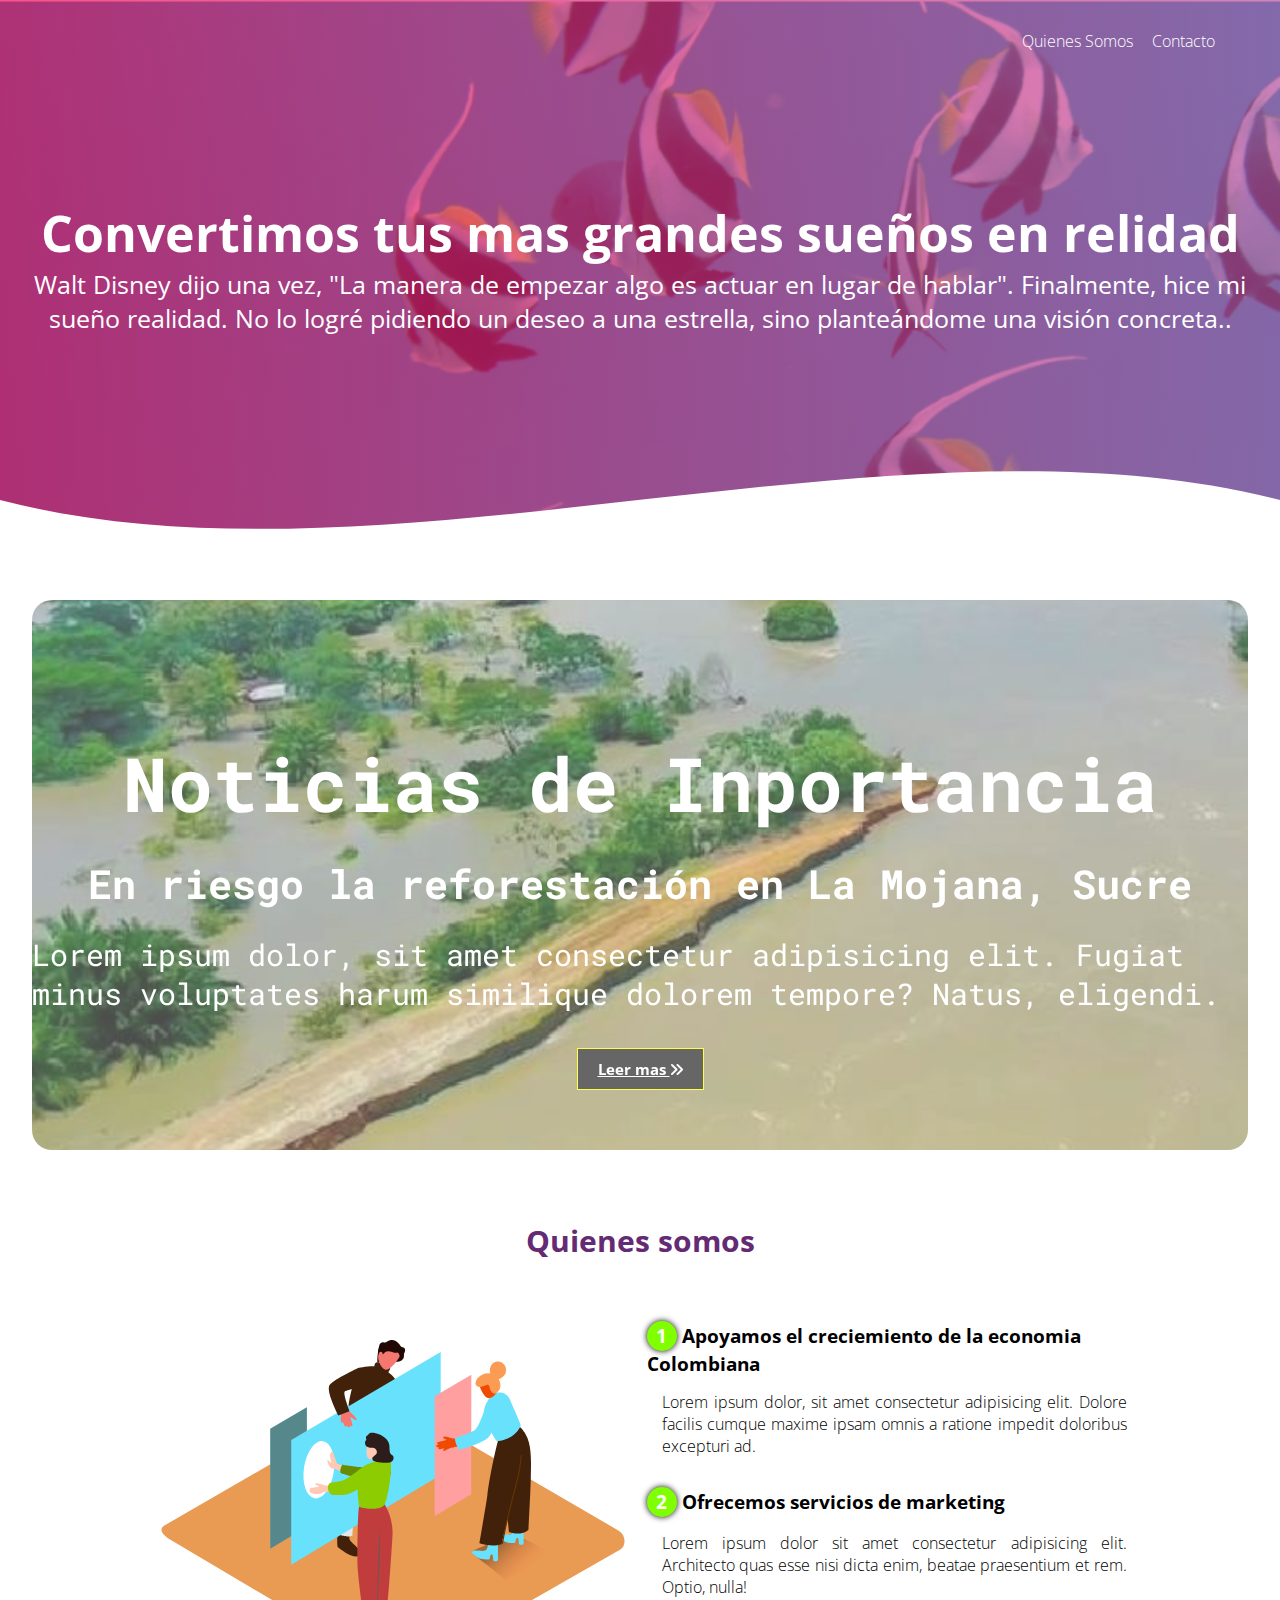
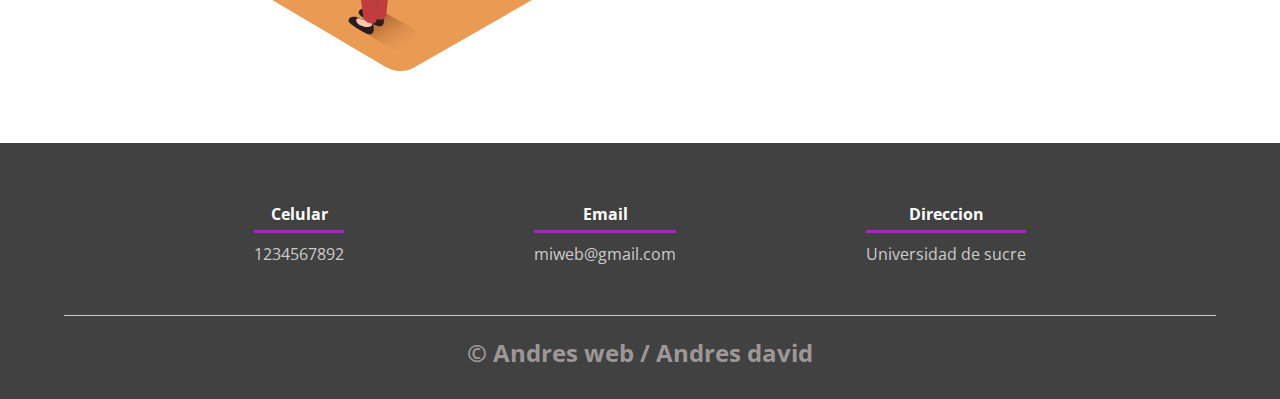
<file: vista1/index.html>
<!DOCTYPE html>
<html lang="es">
	<head>
		<meta charset="UTF-8" />
		<meta http-equiv="X-UA-Compatible" content="IE=edge" />
		<meta name="viewport" content="width=device-width, initial-scale=1.0" />
		<!-- Llamamos al archivo estilos.css,este nos dara estilo a la pagina -->
		<link rel="stylesheet" href="css/estilos.css" />
		<title>Pagina andres</title>
		<!-- Biblioteca de iconos en linea -->
		<link
			rel="stylesheet"
			href="https://cdnjs.cloudflare.com/ajax/libs/font-awesome/6.0.0-beta2/css/all.min.css"
		/>
		<!-- Tipos de letra o fuentes -->
		<link
			href="https://fonts.googleapis.com/css2?family=Open+Sans:wght@300;400;700&display=swap"
			rel="stylesheet"
		/>
		<!-- Otro tipo de letra -->
		<link
			href="https://fonts.googleapis.com/css2?family=Roboto+Mono:ital,wght@0,400;1,300&display=swap"
			rel="stylesheet"
		/>
	</head>

	<body>
		<header>
			<!--  header=> Representa un grupo de ayudas introductorias o de navegación. Puede contener algunos elementos de encabezado -->

			<!--  nav=> representa una sección de una página cuyo propósito es proporcionar enlaces de navegación, ya sea dentro del documento actual o a otros documentos -->
			<nav>
				<a href="#quienessomos">Quienes Somos</a>
				<a href="#contacto">Contacto</a>
			</nav>
			<!--  section=> representa una sección genérica de un documento. Sirve para determinar qué contenido corresponde a qué parte de un esquem-->
			<section class="textos-header">
				<!--  El elemento <h1> representa el Titulo principal -->
				<h1>Convertimos tus mas grandes sueños en relidad</h1>
				<p>
					Walt Disney dijo una vez, "La manera de empezar algo es actuar en
					lugar de hablar". Finalmente, hice mi sueño realidad. No lo logré
					pidiendo un deseo a una estrella, sino planteándome una visión
					concreta..
				</p>
			</section>
			<!-- Efecto de transiciones ondulada
                pagina fuente de donde se estrajo el codigo: https://smooth.ie/blogs/news/svg-wavey-transitions-between-sections -->
			<div class="wave" style="height: 150px; overflow: hidden">
				<svg
					viewBox="0 0 500 150"
					preserveAspectRatio="none"
					style="height: 100%; width: 100%"
				>
					<path
						d="M0.00,49.98 C149.99,150.00 349.20,-49.98 500.00,49.98 L500.00,150.00 L0.00,150.00 Z"
						style="stroke: none; fill: #ffff"
					></path>
				</svg>
			</div>
			<!-- fin transiciones ondulada -->
		</header>
		<!--  main=> representa el contenido principal del <body> de un documento o aplicación -->
		<main>
			<section class="noticia">
				<h1 class="titulo1">Noticias de Inportancia</h1>
				<h2 class="titulo1">En riesgo la reforestación en La Mojana, Sucre</h2>
				<!-- El elemento p (párrafo) es el apropiado para distribuir el texto en párrafos. -->
				<p>
					Lorem ipsum dolor, sit amet consectetur adipisicing elit. Fugiat minus
					voluptates harum similique dolorem tempore? Natus, eligendi.
				</p>
				<!-- a=> crea un enlace a otras páginas de internet, archivos o ubicaciones dentro de la misma página, direcciones de correo, o cualquier otra URL ,usando este elemento  y especificandole las rutas podremos abrir la segunda vista -->
				<a href="/vista2/indexx.html" class="btn"
					>Leer mas <i class="fas fa-angle-double-right"></i>
				</a>
				<!-- fin <a> -->
			</section>

			<section class="contenedor sobre-nosotros" id="quienessomos">
				<h2 class="titulo">Quienes somos</h2>
				<div class="contenedor-sobre-nosotros">
					<!--  El elemento de imagen HTML <img> representa una imagen en el documento.-->
					<img src="img/ilustracion1.svg" alt="" class="imagen-about-us" />
					<div class="contenido-textos">
						<h3>
							<!--  span - abarcar. Es un contenedor en línea. Sirve para aplicar estilo al texto o agrupar elementos en línea.-->
							<span>1</span>Apoyamos el creciemiento de la economia Colombiana
						</h3>
						<p>
							Lorem ipsum dolor, sit amet consectetur adipisicing elit. Dolore
							facilis cumque maxime ipsam omnis a ratione impedit doloribus
							excepturi ad.
						</p>

						<h3><span>2</span>Ofrecemos servicios de marketing</h3>
						<p>
							Lorem ipsum dolor sit amet consectetur adipisicing elit.
							Architecto quas esse nisi dicta enim, beatae praesentium et rem.
							Optio, nulla!
						</p>
					</div>
				</div>
			</section>
			<!-- Fin del main -->
		</main>
		<!-- footer=> representa un pie de página  -->
		<footer>
			<div class="contenedor-footer" id="contacto">
				<div class="content-foo">
					<h4>Celular</h4>
					<p>1234567892</p>
				</div>
				<div class="content-foo">
					<h4>Email</h4>
					<p>miweb@gmail.com</p>
				</div>
				<div class="content-foo">
					<h4>Direccion</h4>
					<p>Universidad de sucre</p>
				</div>
			</div>
			<h2 class="titulo-final">&copy; Andres web / Andres david</h2>
			<!-- Fin del footer -->
		</footer>
	</body>
</html>
</file>
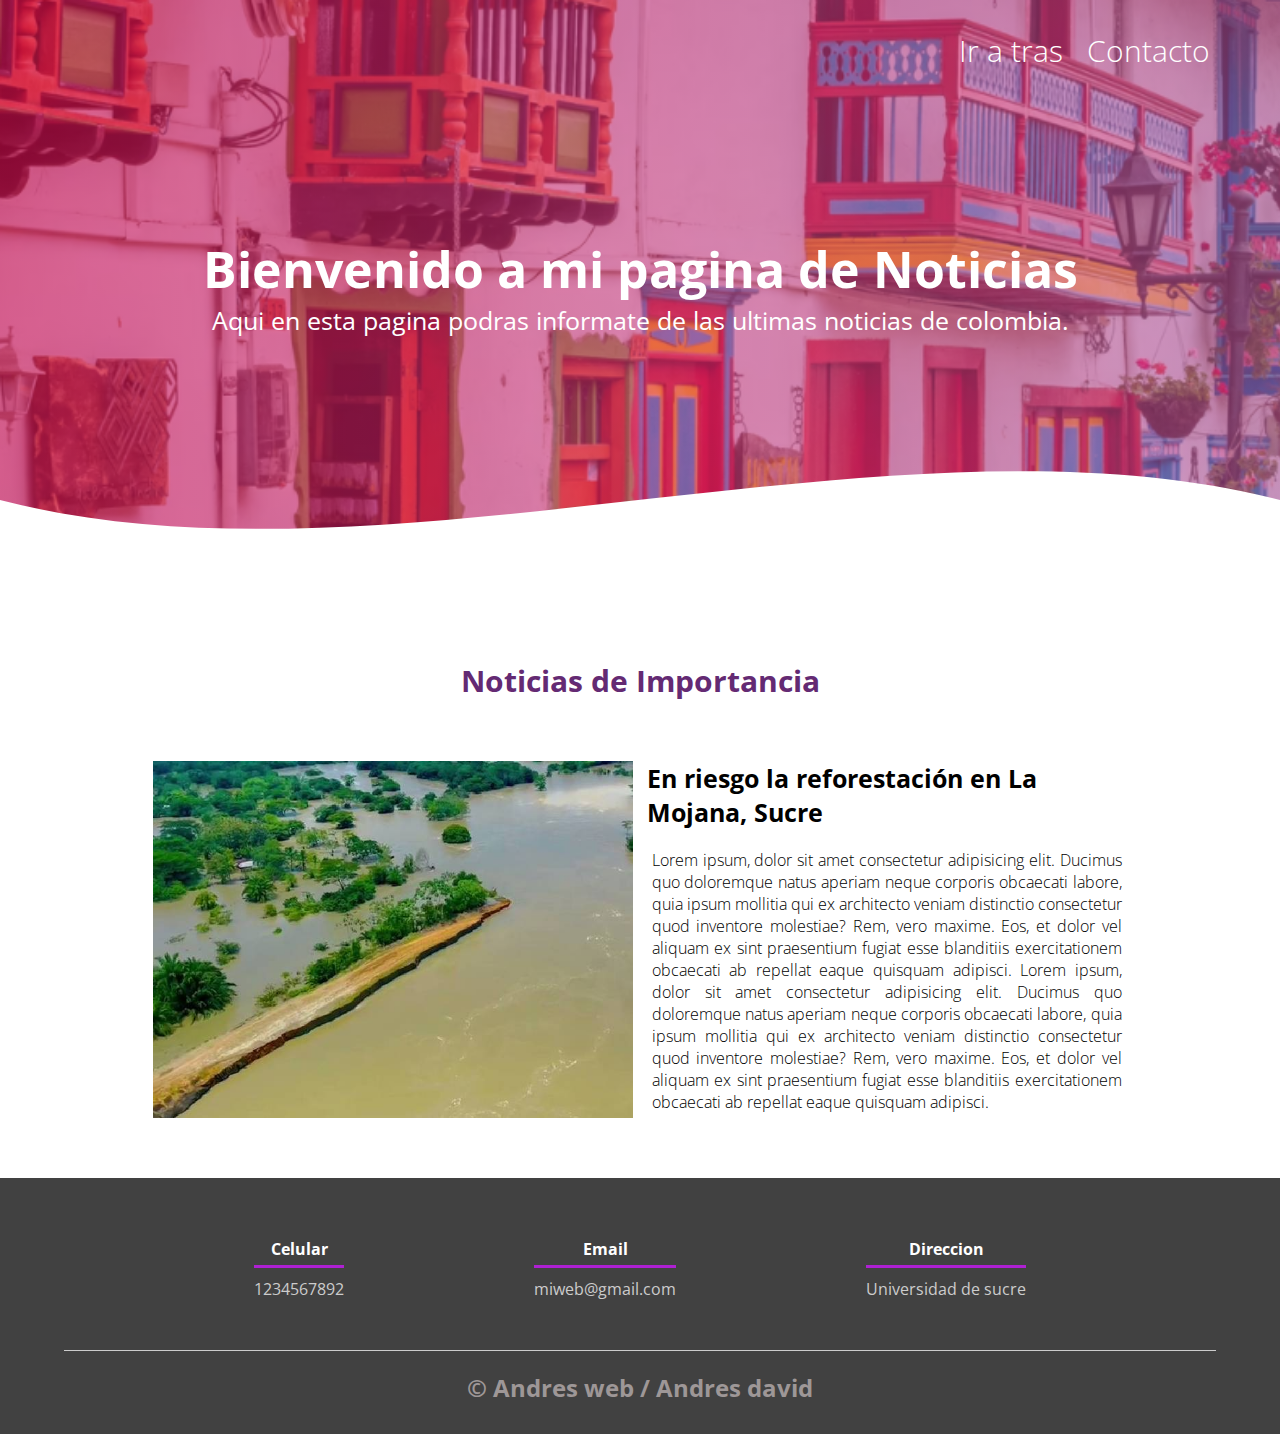
<file: vista2/indexx.html>
<!DOCTYPE html>
<html lang="es">
	<head>
		<meta charset="UTF-8" />
		<meta http-equiv="X-UA-Compatible" content="IE=edge" />
		<meta name="viewport" content="width=device-width, initial-scale=1.0" />
		<link rel="stylesheet" href="css/estiloss.css" />
		<title>Pagina vista2</title>
		<!-- iconos -->
		<link
			rel="stylesheet"
			href="https://cdnjs.cloudflare.com/ajax/libs/font-awesome/6.0.0-beta2/css/all.min.css"
		/>
		<!-- tipos de letra o fuentes -->
		<link
			href="https://fonts.googleapis.com/css2?family=Open+Sans:wght@300;400;700&display=swap"
			rel="stylesheet"
		/>
		<link
			href="https://fonts.googleapis.com/css2?family=Roboto+Mono:ital,wght@0,400;1,300&display=swap"
			rel="stylesheet"
		/>
	</head>

	<body>
		<header>
			<nav>
				<a href="/vista1/index.html">Ir a tras</a>
				<a href="#contacto">Contacto</a>
			</nav>
			<section class="textos-header">
				<h1>Bienvenido a mi pagina de Noticias</h1>
				<p>
					Aqui en esta pagina podras informate de las ultimas noticias de
					colombia.
				</p>
			</section>

			<div class="wave" style="height: 150px; overflow: hidden">
				<svg
					viewBox="0 0 500 150"
					preserveAspectRatio="none"
					style="height: 100%; width: 100%"
				>
					<path
						d="M0.00,49.98 C149.99,150.00 349.20,-49.98 500.00,49.98 L500.00,150.00 L0.00,150.00 Z"
						style="stroke: none; fill: #ffff"
					></path>
				</svg>
			</div>
		</header>

		<main>
			<section class="contenedor sobre-noticias">
				<h2 class="titulo">Noticias de Importancia</h2>
				<div class="contenedor-sobre-noticias">
					<img src="img/mojana.jpg" alt="" class="imagen-about-us" />
					<div class="contenido-textos">
						<h2>En riesgo la reforestación en La Mojana, Sucre</h2>
						<p>
							Lorem ipsum, dolor sit amet consectetur adipisicing elit. Ducimus
							quo doloremque natus aperiam neque corporis obcaecati labore, quia
							ipsum mollitia qui ex architecto veniam distinctio consectetur
							quod inventore molestiae? Rem, vero maxime. Eos, et dolor vel
							aliquam ex sint praesentium fugiat esse blanditiis exercitationem
							obcaecati ab repellat eaque quisquam adipisci. Lorem ipsum, dolor
							sit amet consectetur adipisicing elit. Ducimus quo doloremque
							natus aperiam neque corporis obcaecati labore, quia ipsum mollitia
							qui ex architecto veniam distinctio consectetur quod inventore
							molestiae? Rem, vero maxime. Eos, et dolor vel aliquam ex sint
							praesentium fugiat esse blanditiis exercitationem obcaecati ab
							repellat eaque quisquam adipisci.
						</p>
					</div>
				</div>
			</section>
		</main>

		<footer>
			<div class="contenedor-footer" id="contacto">
				<div class="content-foo">
					<h4>Celular</h4>
					<p>1234567892</p>
				</div>
				<div class="content-foo">
					<h4>Email</h4>
					<p>miweb@gmail.com</p>
				</div>
				<div class="content-foo">
					<h4>Direccion</h4>
					<p>Universidad de sucre</p>
				</div>
			</div>
			<h2 class="titulo-final">&copy; Andres web / Andres david</h2>
		</footer>
	</body>
</html>
</file>
<file: vista1/css/estilos.css>
* {
	/* Esta parte del codigo  es un estilo por defecto que recetea el codigo de los estilos globales del navegador  */

	box-sizing: border-box; /* Todos los elementos dentro de la pagina para que el espaciado externo y interno sumen un solo espaciado */

	margin: 0; /* Para que no exista margen hacia afuera */

	padding: 0; /* Para que no haya espaciados hacia adentro */

	/* Nota: Padding crea espacio extra dentro de un elemento. En contraste, margin crea espacio extra alrededor de un elemento. */
}
body {
	/* font-family define una lista de fuentes o familias de fuentes, con un orden de prioridad, para utilizar en un elemento seleccionad */
	font-family: 'Open Sans', sans-serif;
}

.contenedor {
	padding: 60px 0; /* para que entre secciones exista un espaciADO DE 60 píxeles*/
	width: 90%; /* ancho del 90% segun la pantalla */
	max-width: 1000px;
	margin: auto; /* Para que lo centre todo */
}
.titulo {
	color: #642a73; /* L daremos color a todas las class que tengan como identificador el nombre titulo dentro del archivo index.html */
	font-size: 30px;
	/* La propiedad font-size especifica la dimensión de la letra. */
	text-align: center;
	/* tex-align=> establece la alineación horizontal del contenido dentro de un elemento de bloque o cuadro de celda de tabla.
   center=>
   El contenido en línea está centrado dentro del cuadro de línea  */
	margin-bottom: 60px;
	/* El margin-bottom CSS  (margen-inferior) es la propiedad de un elemento que establece el espacio requerido en la parte inferior de un element */
}

/* header */
header {
	width: 100%; /* ancho */
	height: 600px; /* alto */
	/* pagina fuente de donde saque este codigo para darle un color al header:
   https://uigradients.com/#Shifter */
	background: #bc4e9c; /* fallback for old browsers */
	background: -webkit-linear-gradient(
			to right,
			hsla(340, 95%, 50%, 0.5),
			hsla(317, 45%, 52%, 0.5)
		),
		url(../img/peces2.png); /* Chrome 10-25, Safari 5.1-6 */

	background: linear-gradient(
			to right,
			hsla(340, 95%, 50%, 0.7),
			hsla(317, 45%, 52%, 0.7)
		),
		url(../img/peces2.png); /* W3C, IE 10+/ Edge, Firefox 16+, Chrome 26+, Opera 12+, Safari 7+ */
	background-size: cover;
	background-attachment: fixed;
	position: relative;
}
/* menu navegacion */
nav {
	text-align: right;
	padding: 30px 50px 0 0;
}
nav > a {
	color: #fff;
	font-weight: 300;
	/* La propiedad font-weight de CSS especifica el peso o grueso de la letra */
	text-decoration: none;
	/*  text-decoration se usa para establecer el formato de texto a subrayado */
	margin-right: 15px;
}
nav > a:hover {
	text-decoration: underline;
}
/* transicion olas  */
.wave {
	position: absolute;
	bottom: 0;
	width: 100%;
}
header .textos-header {
	display: flex;
	/* Formalmente la propiedad display establece los tipos de visualización interna y externa de un elemento */
	height: 430px;
	width: 100%;
	align-items: center;
	justify-content: center;
	flex-direction: column;
	text-align: center;
}
.textos-header h1 {
	font-size: 50px;
	color: #fff;
}
.textos-header p {
	font-size: 25px;
	color: #fff;
}
.noticia {
	width: 95%;
	margin: auto;
	height: 550px;
	color: white;
	background: url(../img/mojana.jpg) no-repeat center/cover;
	padding-bottom: 50px;
	display: flex;
	flex-direction: column;
	align-items: center;
	justify-content: flex-end;
	margin-bottom: 10px; /* Establezca el margen inferior de un elemento  */

	border-radius: 20px;
	/* borde-radius=>La propiedad CSS redondea las esquinas del borde del borde exterior de un elemento */
	opacity: 0.7;
}
.noticia h2,
.noticia p,
.noticia h1 {
	margin-bottom: 25px;
	opacity: 1;
}
.noticia h1 {
	font-size: 75px;
	text-align: center;
	font-family: 'Roboto Mono', monospace;
}
.noticia h2 {
	font-size: 40px;
	text-align: center;
	font-family: 'Roboto Mono', monospace;
}
.noticia p {
	font-size: 30px;
	font-family: 'Roboto Mono', monospace;
}
.btn {
	cursor: pointer;
	display: inline-block;
	font-weight: bold;
	padding: 10px 20px;
	background: #262626;
	color: white;
	font-size: 15px;
	border: 1px solid yellow;
	margin: 10px 0;
}
.btn:hover {
	opacity: 0.7;
}

.contenedor-sobre-nosotros {
	display: flex;
	justify-content: space-evenly; /* repartera el espacio equitativamente */
}
.imagen-about-us {
	width: 48%;
	border-radius: 10px;
}
.sobre-nosotros .contenido-textos {
	width: 48%;
}
.contenido-textos h3 {
	margin-bottom: 15px;
	/* margin-bottom=Establezca el margen inferior de un elemento */
}
.contenido-textos h3 span {
	background: chartreuse;
	color: white;
	border-radius: 50%;
	display: inline-block;
	text-align: center;
	width: 30px;
	height: 30px;
	padding: 2px;
	box-shadow: 0 0 6px 0 rgb(0, 0, 0.5);
	margin-right: 5px;
}
.contenido-textos p {
	padding: 0px 0px 30px 15px;
	font-weight: 300;
	text-align: justify;
}
footer {
	background: #414141;
	padding: 60px 0 30px 0;
	margin: auto;
	overflow: hidden; /* La propiedad CSS overflow  especifica: si recortar contenido, dibujar barras de desplazamiento o mostrar el contenido excedente en un elemento a nivel de bloque. */
}
.contenedor-footer {
	display: flex;
	width: 90%;
	justify-content: space-evenly;
	margin: auto;
	padding-bottom: 50px;
	border-bottom: 1px solid #ccc;
}
.content-foo {
	text-align: center;
}
.content-foo h4 {
	color: white;
	border-bottom: 3px solid #af20d3;
	padding-bottom: 5px;
	margin-bottom: 10px;
}
.content-foo p {
	color: #ccc;
}
.titulo-final {
	text-align: center;
	font-size: 24px;
	margin: 20px 0 0 0;
	color: #9e9797;
}
</file>
<file: vista2/css/estiloss.css>
/* este es un estilo por defecto que recetea el codigo de los estilos globales del navegador  */
* {
	box-sizing: border-box; /* todos los elementos dentro de la pagina para que el espaciado externo y interno sumen un solo espaciado */
	margin: 0; /* para que no exista margen hacia afuera */
	padding: 0; /* para que no haya espaciados hacia adentro */
	/* Nota: Padding crea espacio extra dentro de un elemento. En contraste, margin crea espacio extra alrededor de un elemento. */
}
body {
	font-family: 'Open Sans', sans-serif;
}

.contenedor {
	padding: 60px 0; /* para que entre secciones exista un espacio */
	width: 90%; /* hancho del 90% segun la pantalla */
	max-width: 1000px;
	margin: auto; /* para que lo centre todo */
}
.titulo {
	color: #642a73;
	font-size: 30px;
	text-align: center;
	margin-bottom: 60px;
}

/* header */
header {
	width: 100%;
	height: 600px;
	background: #bc4e9c; /* fallback for old browsers */
	background: -webkit-linear-gradient(
			to right,
			hsla(340, 95%, 50%, 0.5),
			hsla(317, 45%, 52%, 0.5)
		),
		url(../img/vista1.png); /* Chrome 10-25, Safari 5.1-6 */

	background: linear-gradient(
			to right,
			hsla(340, 95%, 50%, 0.514),
			hsla(317, 45%, 52%, 0.507)
		),
		url(../img/vista1.png); /* W3C, IE 10+/ Edge, Firefox 16+, Chrome 26+, Opera 12+, Safari 7+ */
	background-size: cover;
	background-attachment: fixed;
	position: relative;
}
nav {
	text-align: right;
	padding: 30px 50px 0 0;
}
nav > a {
	color: white;
	font-weight: 300;
	text-decoration: none;
	margin-right: 20px;
	font-size: 30px;
	font-family: 'Open Sans', sans-serif;
}
nav > a:hover {
	text-decoration: underline;
	color: yellow;
}

.wave {
	position: absolute;
	bottom: 0;
	width: 100%;
}
header .textos-header {
	display: flex;
	height: 430px;
	width: 100%;
	align-items: center;
	justify-content: center;
	flex-direction: column;
	text-align: center;
}
.textos-header h1 {
	font-size: 50px;
	color: #fff;
}
.textos-header p {
	font-size: 25px;
	color: #fff;
}

.contenedor-sobre-noticias {
	display: flex;
	justify-content: space-evenly; /* repartera el espacio equitativamente */
}
.imagen-about-us {
	width: 48%;
}
.sobre-noticias .contenido-textos {
	width: 48%;
}

.contenido-textos h2 {
	margin-bottom: 15px;
	font-size: 25px;
	/* margin-bottom=Establezca el margen inferior de un elemento */
}

.contenido-textos p {
	padding: 0px 0px 30px 15px;
	font-weight: 300;
	text-align: justify;
	padding: 5px;
}
footer {
	background: #414141;
	padding: 60px 0 30px 0;
	margin: auto;
	overflow: hidden; /* La propiedad CSS overflow  especifica: si recortar contenido, dibujar barras de desplazamiento o mostrar el contenido excedente en un elemento a nivel de bloque. */
}
.contenedor-footer {
	display: flex;
	width: 90%;
	justify-content: space-evenly;
	margin: auto;
	padding-bottom: 50px;
	border-bottom: 1px solid #ccc;
}
.content-foo {
	text-align: center;
}
.content-foo h4 {
	color: white;
	border-bottom: 3px solid #af20d3;
	padding-bottom: 5px;
	margin-bottom: 10px;
}
.content-foo p {
	color: #ccc;
}
.titulo-final {
	text-align: center;
	font-size: 24px;
	margin: 20px 0 0 0;
	color: #9e9797;
}
</file>
